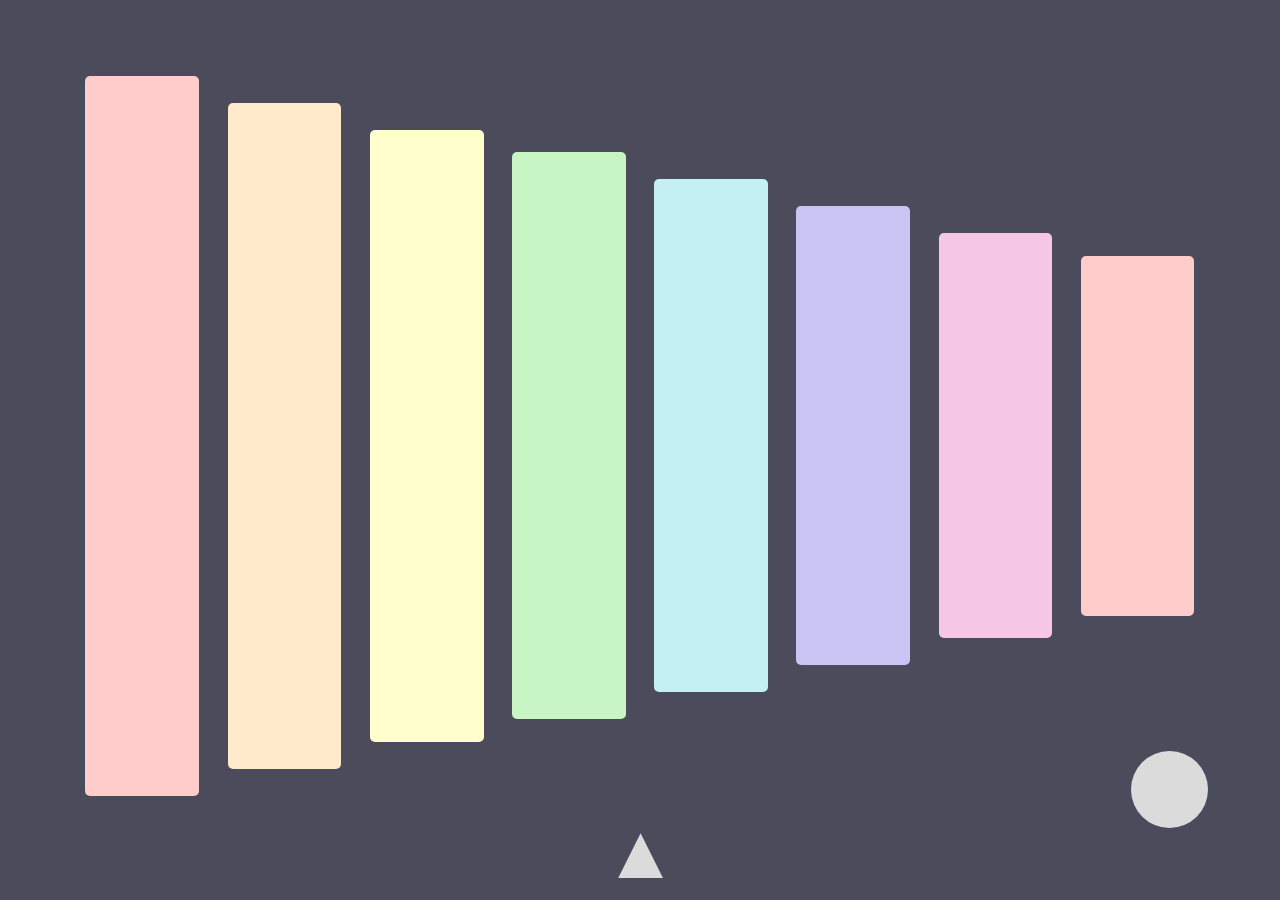
<file: index.html>
<!DOCTYPE html>
<html>

<head>
  <meta charset="utf-8">
  <meta name="viewport" content="width=device-width, initial-scale=1.0">
  <title>xylomon</title>
  <link rel="icon" type="image/png" href="icon.png">
  <link rel="stylesheet" href="style.css">
</head>

<body>
  <div class="group">
    <div class="bar b1" id="b1" onclick="listener(1)"></div>
    <div class="bar b2" id="b2" onclick="listener(2)"></div>
    <div class="bar b3" id="b3" onclick="listener(3)"></div>
    <div class="bar b4" id="b4" onclick="listener(4)"></div>
    <div class="bar b5" id="b5" onclick="listener(5)"></div>
    <div class="bar b6" id="b6" onclick="listener(6)"></div>
    <div class="bar b7" id="b7" onclick="listener(7)"></div>
    <div class="bar b8" id="b8" onclick="listener(8)"></div>
  </div>

  <div id="startButton" class="button" onclick="begin(this)">
    <div id="score" class="text"></div>
  </div>

  <knob class="infoKnob" id="panelButton" onclick="slidePanel('in')">▴</knob><!--▴▾-->

  <div id="infoPanel">
    <div class="volumeKnob notClicky">volume:</div>
    <knob id="volDownKnob" class="volumeKnob" onclick="volumeAdjust(-1)"><</knob>
    <knob class="volumeKnob notClicky" id="volumeMeter">5</knob>
    <knob id="volUpKnob" class="volumeKnob" onclick="volumeAdjust(1)">></knob>
    <p><br>keys for your fingers:<br>asdf jkl;<br><br><3<br></p>
    <knob class="infoKnob" onclick="slidePanel()">▾</knob>
  </div>

<!--
  <div audio>
    <audio id="s1" src="sounds/1.wav" preload="auto"></audio>
    <audio id="s2" src="sounds/2.wav" preload="auto"></audio>
    <audio id="s3" src="sounds/3.wav" preload="auto"></audio>
    <audio id="s4" src="sounds/4.wav" preload="auto"></audio>
    <audio id="s5" src="sounds/5.wav" preload="auto"></audio>
    <audio id="s6" src="sounds/6.wav" preload="auto"></audio>
    <audio id="s7" src="sounds/7.wav" preload="auto"></audio>
    <audio id="s8" src="sounds/8.wav" preload="auto"></audio>
    <audio id="stab" src="sounds/stab.wav" preload="auto"></audio>
  </div>
-->
  <script src="howler.min.js"></script>
  <script src="script.js"></script>
</body>

</html>
</file>
<file: style.css>
body {
    overflow: hidden;
    color: #DBDBDB;
    background-color: #4B4B5B;
    -webkit-touch-callout: none;
    -webkit-user-select: none;
    -khtml-user-select: none;
    -moz-user-select: none;
    -ms-user-select: none;
    user-select: none;
  }

  .group {
    display: flex;
    align-items: center;
    width: 90%;
    height: 95vh;
    margin: 0px 5% 0px 5%;
  }

  .bar {
    border-radius: 5px;
    width: 10%;
    margin: auto;
    cursor: pointer;
  }

  .pressed {
    box-shadow: 0vw 0vw 3vw 1vw white;
  }

  .bar:active {
    box-shadow: 0vw 0vw 2.5vw .8vw white;
  }

  @media only screen and (any-hover: hover), (-moz-touch-enabled: 0) {
    .bar:hover {
      box-shadow: 0vw 0vw 3vw 1vw white;
    }
    .bar:active {
      box-shadow: 0vw 0vw 1vw .4vw white;
    }
  }

  .b1 {
    background-color: #FFCCCC;
    height: 80vh;
  }
  .b2 {
    background-color: #FFEACC;
    height: 74vh;
  }
  .b3 {
    background-color: #FFFECC;
    height: 68vh;
  }
  .b4 {
    background-color: #C7F5C4;
    height: 63vh;
  }
  .b5 {
    background-color: #C4F0F4;
    height: 57vh;
  }
  .b6 {
    background-color: #C9C4F4;
    height: 51vh;
  }
  .b7 {
    background-color: #F6C6E6;
    height: 45vh;
  }
  .b8 {
    background-color: #FFCCCC;
    height: 40vh;
  }

  .button {
    background-color: #DBDBDB;
    width: 6vmax;
    height: 6vmax;
    border-radius: 50%;
    cursor: pointer;
    position: fixed;
    bottom: 8vmin;
    right: 8vmin;
    text-align: center;
  }

  #score {
    color: inherit;
    position: relative;
    top: 50%;
    font-size: 6vmin;
    transform: translateY(-50%);
  }

  .volumeKnob,
  .infoKnob {
    color: inherit;
    cursor: pointer;
    font-size: 10vmin;
    font-family: sans-serif;
  }
  .infoKnob {
    position: fixed;
    bottom: 0px;
    left: 50%;
    transform: translateX(-50%);
  }

  #infoPanel {
    text-align: center;
    padding-top: 6vmin;
    padding-bottom: 12vmin;
    background-color: #72728E;
    width: 60vw;
    position: fixed;
    left: 50%;
    bottom: -70vh;
    border-radius: 20px;
    box-shadow: 0px 2vmin 9vmin 4vmin black;
    transform: translateX(-50%);
    visibility: hidden;
  }

  p {
    color: inherit;
    font-size: 5vmin;
    margin: 0;
  }

  .notClicky {cursor: default;}
  .black {background-color: black;}
  .red {background-color: red;}
  .darkerGrey {background-color: #72728E;}
  .hide {visibility: hidden;}
</file>
